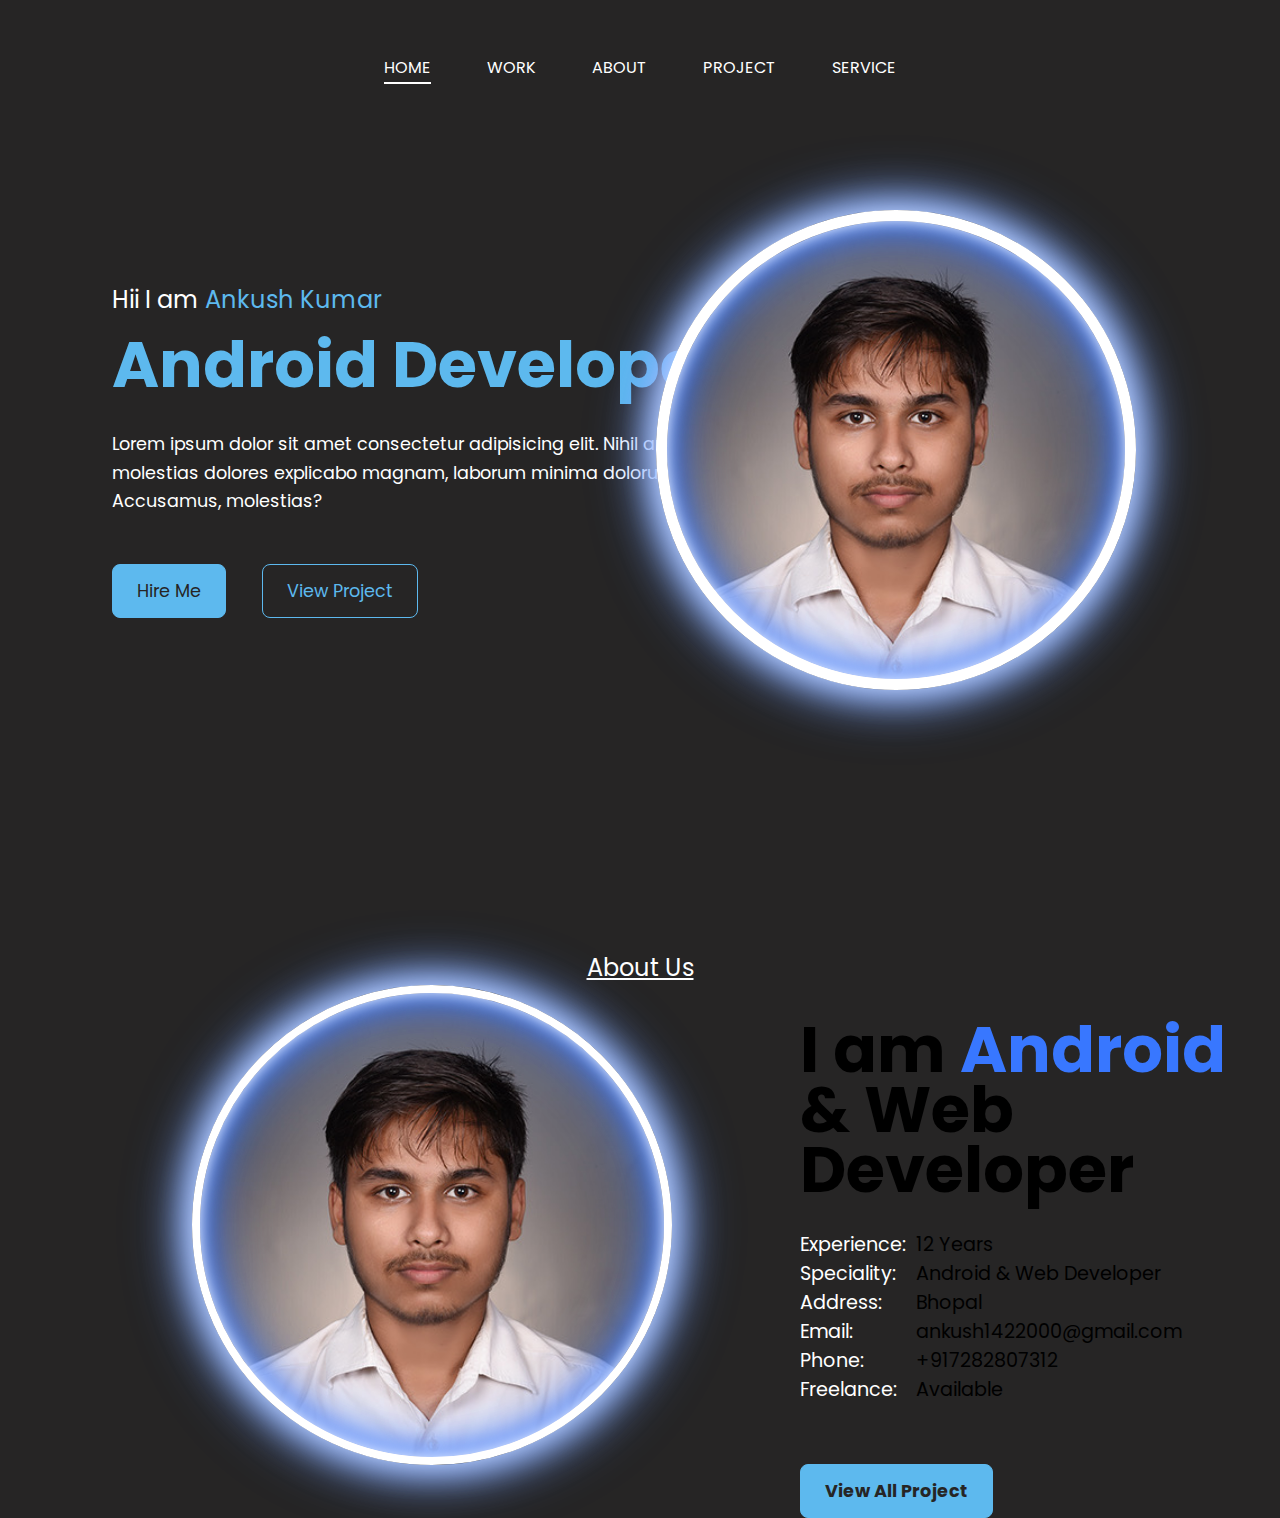
<file: Portfolio-Website/index.html>
<!DOCTYPE html>
<html lang="en">
<head>
    <meta charset="UTF-8">
    <meta name="viewport" content="width=device-width, initial-scale=1.0">
    <title>Protfolio Website</title>
    <link rel="stylesheet" href="style.css">
    <link rel="stylesheet" href="https://cdnjs.cloudflare.com/ajax/libs/font-awesome/6.5.1/css/all.min.css" integrity="sha512-DTOQO9RWCH3ppGqcWaEA1BIZOC6xxalwEsw9c2QQeAIftl+Vegovlnee1c9QX4TctnWMn13TZye+giMm8e2LwA==" crossorigin="anonymous" referrerpolicy="no-referrer" />
</head>
<body>
    <div class="protfolio-container">
        <ul class="navlist">
            <li><a href="#" class="active">Home</a></li>
            <li><a href="work.html" target="_blank">Work</a></li>
            <li><a href="#about">About</a></li>
            <li><a href="#">Project</a></li>
            <li><a href="#">Service</a></li>
        </ul>

        <div class="left-container">
           <div class="icon">
            <i class="fa-brands fa-facebook-f"></i>
            <i class="fa-brands fa-linkedin-in"></i>
            <i class="fa-brands fa-twitter"></i>
            <i class="fa-brands fa-codepen"></i>
           </div> 
           <div class="content">
                <p class="intro">Hii I am <span>Ankush Kumar</span></p>
                <h1>Android Developer.</h1>
                <p class="detail">Lorem ipsum dolor sit amet consectetur adipisicing elit. Nihil animi molestias dolores explicabo magnam, laborum minima dolorum hic. Accusamus, molestias?</p>
                <div class="btn-container">
                    <button>Hire Me</button>
                    <button>View Project</button>
                </div>

           </div>

        </div>
        <div class="right-container"></div>
        <div class="design">
            <div class="circle"></div>
            <div class="circle">
                <!-- <img src="image/ankush.JPG" alt=""> -->
            </div>
        </div>
        
    </div>
    <br> <br>
    <section id="about">
        <div class="about-heading">
            <p>About Us</p>
        </div>
        <div class="about-container">
            <div class="circle1"></div>
            <div class="about-right">
                <h1>I am <span>Android</span> & Web Developer</h1>
                <div class="about-info">
                    <div>
                        <p class="about-heading1">Experience:</p>
                        <p class="about-heading1">Speciality:</p>
                        <p class="about-heading1">Address:</p>
                        <p class="about-heading1">Email:</p>
                        <p class="about-heading1">Phone:</p>
                        <p class="about-heading1">Freelance:</p>
                    </div>
                    <div>
                        <p class="about-answer">12 Years</p>
                        <p class="about-answer">Android & Web Developer</h3>
                        <p class="about-answer">Bhopal</p>
                        <p class="about-answer">ankush1422000@gmail.com</h3>
                        <p class="about-answer">+917282807312</p>
                        <p class="about-answer">Available</p>
                    </div>
                </div>
                <div>
                    <button>View All Project</button>
                </div>
            </div>
        </div>
        
    </section>
    
    <!-- <section>
        <div class="my-card">
            <div class="card-container">
                <br>
                <div>
                    <img src="image/ux.png" alt="loading img" height="50px" width="50px">
                </div>
                <div class="card-content">
                    <h3>UI/UX Design</h3>
                    <p>Lorem ipsum dolor sit amet consectetur adipisicing elit. Minus, autem? Quibusdam, sunt!</p>
                </div>
                <div class="card-btn">
                    <button>
                        Download now <span style="color: #3877ff; ">&#x2192</span>
                    </button>
                    <div class="line"></div>
                </div>
            </div>
            <div class="card-container">
                <br>
                <div>
                    <img src="image/ux.png" alt="loading img" height="50px" width="50px">
                </div>
                <div class="card-content">
                    <h3>UI/UX Design</h3>
                    <p>Lorem ipsum dolor sit amet consectetur adipisicing elit. Minus, autem? Quibusdam, sunt!</p>
                </div>
                <div class="card-btn">
                    <button>
                        Download now <span style="color: #3877ff; ">&#x2192</span>
                    </button>
                    <div class="line"></div>
                </div>
            </div>
            <div class="card-container">
                <br>
                <div>
                    <img src="image/ux.png" alt="loading img" height="50px" width="50px">
                </div>
                <div class="card-content">
                    <h3>UI/UX Design</h3>
                    <p>Lorem ipsum dolor sit amet consectetur adipisicing elit. Minus, autem? Quibusdam, sunt!</p>
                </div>
                <div class="card-btn">
                    <button>
                        Download now <span style="color: #3877ff; ">&#x2192</span>
                    </button>
                    <div class="line"></div>
                </div>
            </div>
                <div class="card-container">
                    <br>
                    <div>
                        <img src="image/ux.png" alt="loading img" height="50px" width="50px">
                    </div>
                    <div class="card-content">
                        <h3>UI/UX Design</h3>
                        <p>Lorem ipsum dolor sit amet consectetur adipisicing elit. Minus, autem? Quibusdam, sunt!</p>
                    </div>
                    <div class="card-btn">
                        <button>
                            Download now <span style="color: #3877ff; ">&#x2192</span>
                        </button>
                        <div class="line"></div>
                    </div>
                </div>
        </div>
        
    </section> -->
    
    







</body>
</html>
</file>
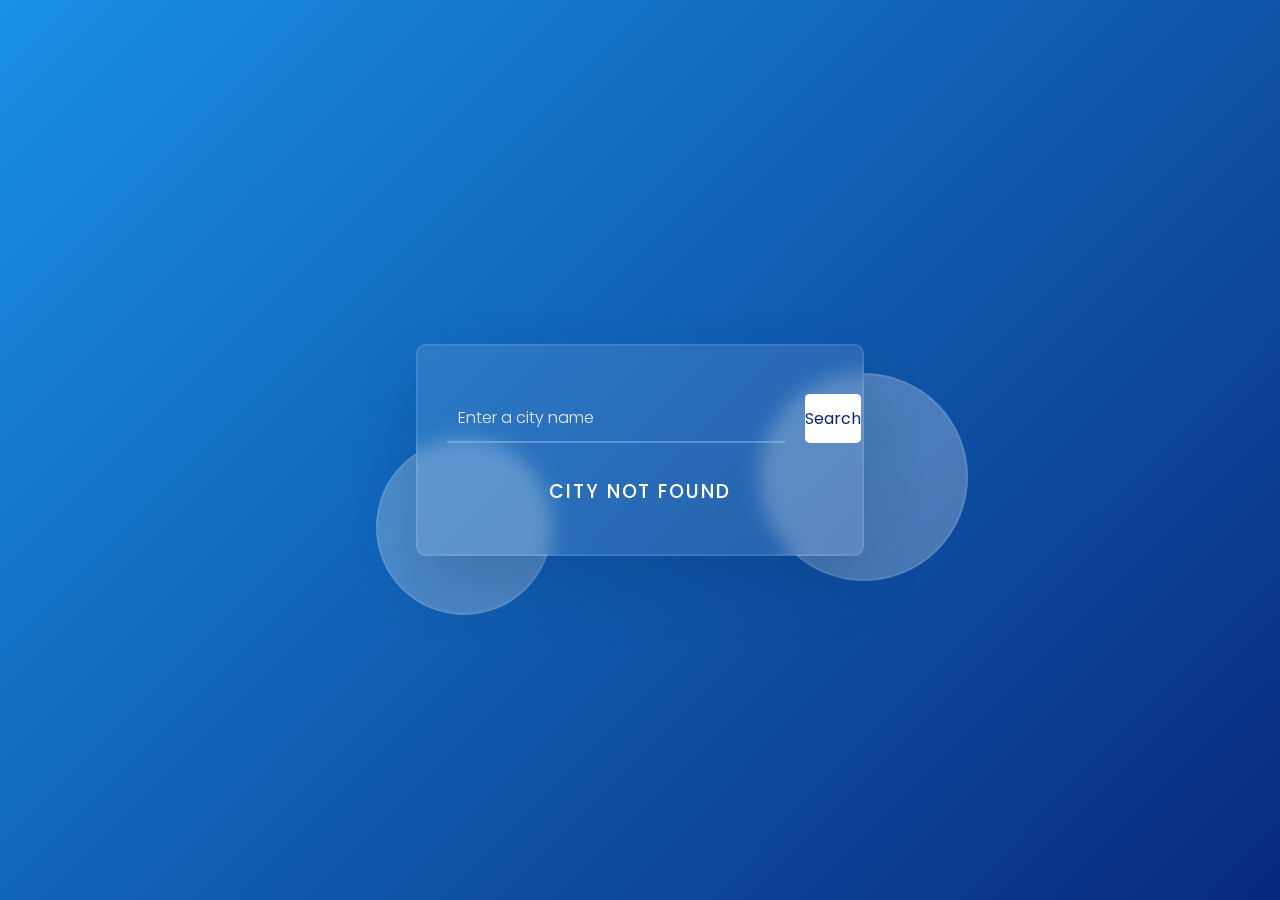
<file: weather/index.html>
<!DOCTYPE html>
<html lang="en">
  <head>
    <meta name="viewport" content="width=device-width, initial-scale=1.0" />
    <title>Weather App</title>
    <!-- Google Fonts -->
    <link
      href="https://fonts.googleapis.com/css2?family=Poppins:wght@300;500;600&display=swap"
      rel="stylesheet"
    />
    <!-- Stylesheet -->
    <link rel="stylesheet" href="style.css" />
  </head>
  <body>
    <div class="wrapper">
      <div class="shape shape-1"></div>
      <div class="shape shape-2"></div>
      <div class="container">
        <div class="search-container">
          <input
            type="text"
            placeholder="Enter a city name"
            id="city"
            value="mumbai"
          />
          <button id="search-btn">Search</button>
        </div>
        <div id="result"></div>
      </div>
    </div>
    <!-- Script -->
    <script src="key.js"></script>
    <script src="script.js"></script>
  </body>
</html>
</file>
<file: Portfolio-Website/style.css>
@import url('https://fonts.googleapis.com/css2?family=Poppins:wght@500&display=swap');

*{
    margin: 0;
    padding: 0;
    box-sizing: border-box;
    font-family: 'Poppins', sans-serif;
}
body {
    background-color: #262525;
    scroll-behavior: smooth;
}
.protfolio-container{
    min-height: 100vh;
    width: 100%;
    display: flex;
}
.navlist{
    display: flex;
    gap: 3.5rem;
    height: 15vh;
    width: 100%;
    justify-content: center;
    align-items: center;
    position: absolute;
}
.navlist li{
    list-style: none;

}
.navlist li a{
    text-decoration: none;
    text-transform: uppercase;
    font-size: 1rem;
    color: #fff;
    position: relative;
}
.left-container, .right-container{
    height: 100vh;
    display: flex;
}
.left-container{
    /* background: #262525; */
    width: 70%;
    padding-left: 3rem ;
    align-items: center;

}
/*
.right-container{
    background: linear-gradient(-45deg, #3877ff, #262526 70%);
    width: 30%;

} */
.icon .fa-brands{
    color: #bbb;
    font-size: 1.7rem;
}
.icon{
    display: flex;
    flex-direction: column;
    justify-content: center;
    align-items: center;
    gap: 3rem;
}
.content{
    margin-left: 4rem;

}
.content .intro{
    font-size: 1.5rem;
    color: #fff;
}
.content .intro span{
    color: #5DB9EE;
}
.content h1{
    font-size: 4rem;
    color: #5db9ee;
}
.content .detail{
    font-size: 1.1rem;
    color: #fff;
    max-width: 38rem;
    margin: 1.1rem 0 3rem 0;
    line-height: 1.8rem;
}
.btn-container button{
    border: .1rem solid #5DB9EE;
    font-size: 1.1rem;
    padding: .8rem 1.5rem;
    border-radius: .5rem;
    cursor: pointer;
    transition: all 0.8 ease;
}
button:nth-child(1){
    background: #5DB9EE;
    color: #262525;
}
button:nth-child(2){
    background: transparent;
    color: #5DB9EE;
    margin-left: 2rem;
}
.btn-container button:nth-child(1):hover{
    background: transparent;
    color: #5DB9EE;
}
.btn-container button:nth-child(2):hover{
    background: #5DB9EE;
    color: #262525;
}
.icon .fa-brands:hover{
    cursor: pointer;
    background: linear-gradient(#fff, #5DB9EE);
    -webkit-background-clip: text;
    -webkit-text-fill-color: transparent;
}
.design .circle{
    aspect-ratio: 1;
    position: absolute;
    border-radius: 50%;
    top: 50%;
    left: 70%;
    transform: translate(-50%, -50%);

}
.circle:nth-child(1){
    background: linear-gradient(90deg, transparent 50%, #262525 50%);
    width: 38rem;

}
.circle:nth-child(2){
    width: 30rem;
    background-image: url("image/ankush.JPG");
    background-size: 100%;
    background-repeat: no-repeat;
    border: .7rem solid white;
    box-shadow: 
    0 0 3rem #fff,
    inset 0 0 1rem #fff,
    0 0 2rem #3877ff,
    inset 0 0 2rem #3877ff,
    0 0 4rem #3877ff,
    inset 0 0 4rem #3877ff ;
}
.navlist li a::after, .navlist .active::after{
    content: "";
    position: absolute;
    background-color: white;
    width: 100%;
    height: .1rem;
    left: 0;
    bottom: -5px;
    transform: scaleX(0);
    transform-origin: bottom right;
    transition: transform .5s;
}
.navlist li a:hover::after, .navlist .active::after{
    transform: scaleX(1);
    transform-origin: bottom left;
}

.circle1 {
    width: 30rem;
    height: 30rem;
    border-radius: 50%;
    border: .5rem solid white;
    background-image: url('image/ankush.JPG');
    background-size: 100%;
    background-repeat: no-repeat;
    margin-left:15%;
    box-shadow: 
    0 0 3rem #fff,
    inset 0 0 1rem #fff,
    0 0 2rem #3877ff,
    inset 0 0 2rem #3877ff,
    0 0 4rem #3877ff,
    inset 0 0 4rem #3877ff ;
}
.about-container{
    display: flex;
}
.about-heading{
    text-align: center;
    text-decoration: underline;
    color: #fff;
    font-size: 1.5rem;
}
.about-right{
    margin-left: 10%;
    margin-top: 35px;
    display: flex;
    flex-direction: column;
    gap: 10px;
    flex: 1;
}
.about-right h1{
    font-size: 4rem;
    line-height: 60px;
}
.about-right h1 span {
    color: #3877ff;
}
.about-right button{
    background: #5DB9EE;
    border: .1rem solid #5DB9EE;
    font-size: 1.1rem;
    font-weight: bold;
    padding: .8rem 1.5rem;
    border-radius: .5rem;
    cursor: pointer;
    margin-top: 50px;
}
.about-right h3{
    color: #fff;
    font-size: 1.1rem;
}
.about-info{
    display: flex;
    gap: 10px;
    margin-top: 20px;
}
.about-info p{
    font-size: 1.2rem;
    color: #fff;
}
.about-info .about-answer{
    font-size: 1.2rem;
    color: #000;
}
.my-card{
    display: flex;
    flex-wrap: wrap;
    gap: 20px;
    margin: auto;
    justify-content: center;
}
.card-container{
    height: 320px;
    width: 300px;
    border-radius: 15px;
    border: 1px solid #3877ff;
    padding: 20px;
    display: flex;
    flex-direction: column;
    background-color: #5c88e9;
    gap: 20px;
}
.card-content h3{
    color: #fff;
    line-height: 40px;
}
.card-content p{
    color: #fff;
    font-size: 14px;
}

.card-btn button{
    background: transparent;
    border: none;
    color: #fff;
    font-size: 1rem;
    font-weight: 700;
}
.line {
    height: 1px;
    width: 140px;
    background-color: #fff;
}
</file>
<file: weather/style.css>
* {
  padding: 0;
  margin: 0;
  box-sizing: border-box;
  font-family: "Poppins", sans-serif;
}
:root {
  --white: #ffffff;
  --off-white: #e5e5e5;
  --transp-white-1: rgba(255, 255, 255, 0.25);
  --transp-white-2: rgba(255, 255, 255, 0.1);
  --blue-1: #1890e6;
  --blue-2: #08297c;
  --shadow: rgba(3, 46, 87, 0.2);
}
body {
  height: 100vh;
  background: linear-gradient(135deg, var(--blue-1), var(--blue-2));
}
.wrapper {
  font-size: 16px;
  width: 90vw;
  max-width: 28em;
  position: absolute;
  transform: translate(-50%, -50%);
  top: 50%;
  left: 50%;
}
.container {
  width: 100%;
  background: var(--transp-white-2);
  backdrop-filter: blur(10px);
  padding: 3em 1.8em;
  border: 2px solid var(--transp-white-2);
  border-radius: 0.6em;
  box-shadow: 0 1.8em 3.7em var(--shadow);
  text-align: center;
}
.shape {
  position: absolute;
  background-color: var(--transp-white-1);
  backdrop-filter: blur(1.2em);
  border: 2px solid var(--transp-white-2);
  border-radius: 50%;
}
.shape-1 {
  height: 13em;
  width: 13em;
  right: -6.5em;
  top: 1.8em;
}
.shape-2 {
  height: 11em;
  width: 11em;
  bottom: -3.7em;
  left: -2.5em;
}
.search-container {
  font-size: 1em;
  display: grid;
  grid-template-columns: 9fr 3fr;
  gap: 1.25em;
}
.search-container input,
.search-container button {
  outline: none;
  font-size: 1em;
  border: none;
}
.search-container input {
  padding: 0.7em;
  background-color: transparent;
  border-bottom: 2px solid var(--transp-white-1);
  color: var(--white);
  font-weight: 300;
}
.search-container input::placeholder {
  color: var(--off-white);
}
.search-container input:focus {
  border-color: var(--white);
}
.search-container button {
  color: var(--blue-2);
  background-color: var(--white);
  border-radius: 0.3em;
}
#result h2 {
  color: var(--white);
  text-transform: uppercase;
  letter-spacing: 0.18em;
  font-weight: 600;
  margin: 1.25em 0;
}
.weather,
.desc {
  color: var(--off-white);
  text-transform: uppercase;
  letter-spacing: 0.2em;
  font-size: 0.9em;
  font-weight: 500;
  line-height: 2em;
}
.weather {
  margin-top: -0.7em;
}
#result img {
  margin: 0.6em 0 0 0;
  width: 6.2em;
  filter: drop-shadow(0 1.8em 3.7em var(--shadow));
}
#result h1 {
  font-size: 4em;
  margin: 0.3em 0 0.7em 0;
  line-height: 0;
  font-weight: 400;
  color: var(--white);
}
.temp-container {
  display: flex;
  justify-content: center;
}
.temp-container div {
  padding: 0.3em 1em;
}
.temp-container div:first-child {
  border-right: 1px solid var(--transp-white-1);
}
.temp-container .title {
  font-weight: 600;
  color: var(--white);
}
.temp-container .temp {
  font-weight: 300;
  color: var(--off-white);
}
.msg {
  margin-top: 1.8em;
  color: var(--white);
  font-weight: 500;
  text-transform: uppercase;
  letter-spacing: 0.1em;
}
@media screen and (max-width: 450px) {
  .wrapper {
    font-size: 14px;
  }
}
</file>
